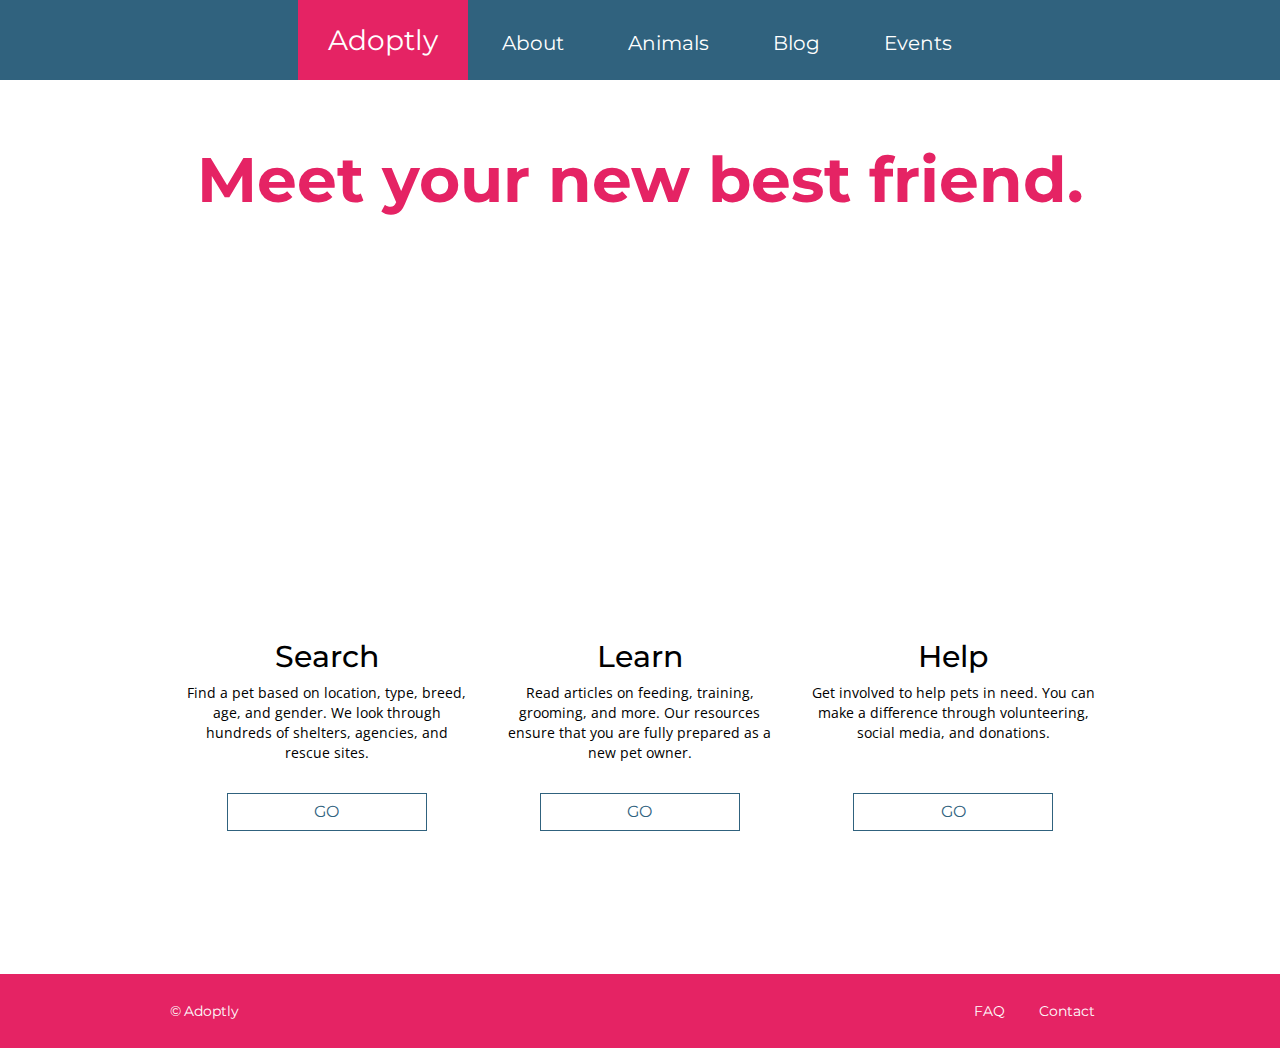
<file: html_projects/adoptly/index.html>
<!doctype html>
<html lang="en-US">
  <head>
    <title>Adoptly</title>
    <meta charset="UTF-8" />
    <meta name="viewport" content="width=device-width,initial-scale=1.0">
    <link rel="stylesheet" href="main.css">
    <link href='https://fonts.googleapis.com/css?family=Montserrat' rel='stylesheet' type='text/css'>
    <link href='https://fonts.googleapis.com/css?family=Open+Sans' rel='stylesheet' type='text/css'>
  </head>

  <body>
    <header>
      <section>
        <h1>Adoptly</h1>
        <nav>
          <ul>
            <li><a href="#">About</a></li>
            <li><a href="#">Animals</a></li>
            <li><a href="#">Blog</a></li>
            <li><a href="#">Events</a></li>
          </ul>
        </nav>
      </section>
    </header>

    <main>
      <article class="first">
        <h1>Meet your new best friend.</h1>
      </article>

      <article class="second">
        <ul class="clearfix">
          <li>
            <h2>Search</h2>
            <p>Find a pet based on location, type, breed, age, and gender. We look through hundreds of shelters, agencies, and rescue sites.</p>
            <a href="#">GO</a>
          </li>
          <li>
            <h2>Learn</h2>
            <p>Read articles on feeding, training, grooming, and more. Our resources ensure that you are fully prepared as a new pet owner.</p>
            <a href="#">GO</a>
          </li>
          <li>
            <h2>Help</h2>
            <p>Get involved to help pets in need. You can make a difference through volunteering, social media, and donations.</p>
            <a href="#">GO</a>
          </li>
        </ul>
      </article>
    </main>

    <footer>
      <div class="container clearfix">
        <section class="copyright">
          <p>Adoptly</p>
        </section>

        <section class="info">
          <a href="#">FAQ</a>
          <a href="#">Contact</a>
        </section>
      </div>
    </footer>
  </body>
</html>
</file>
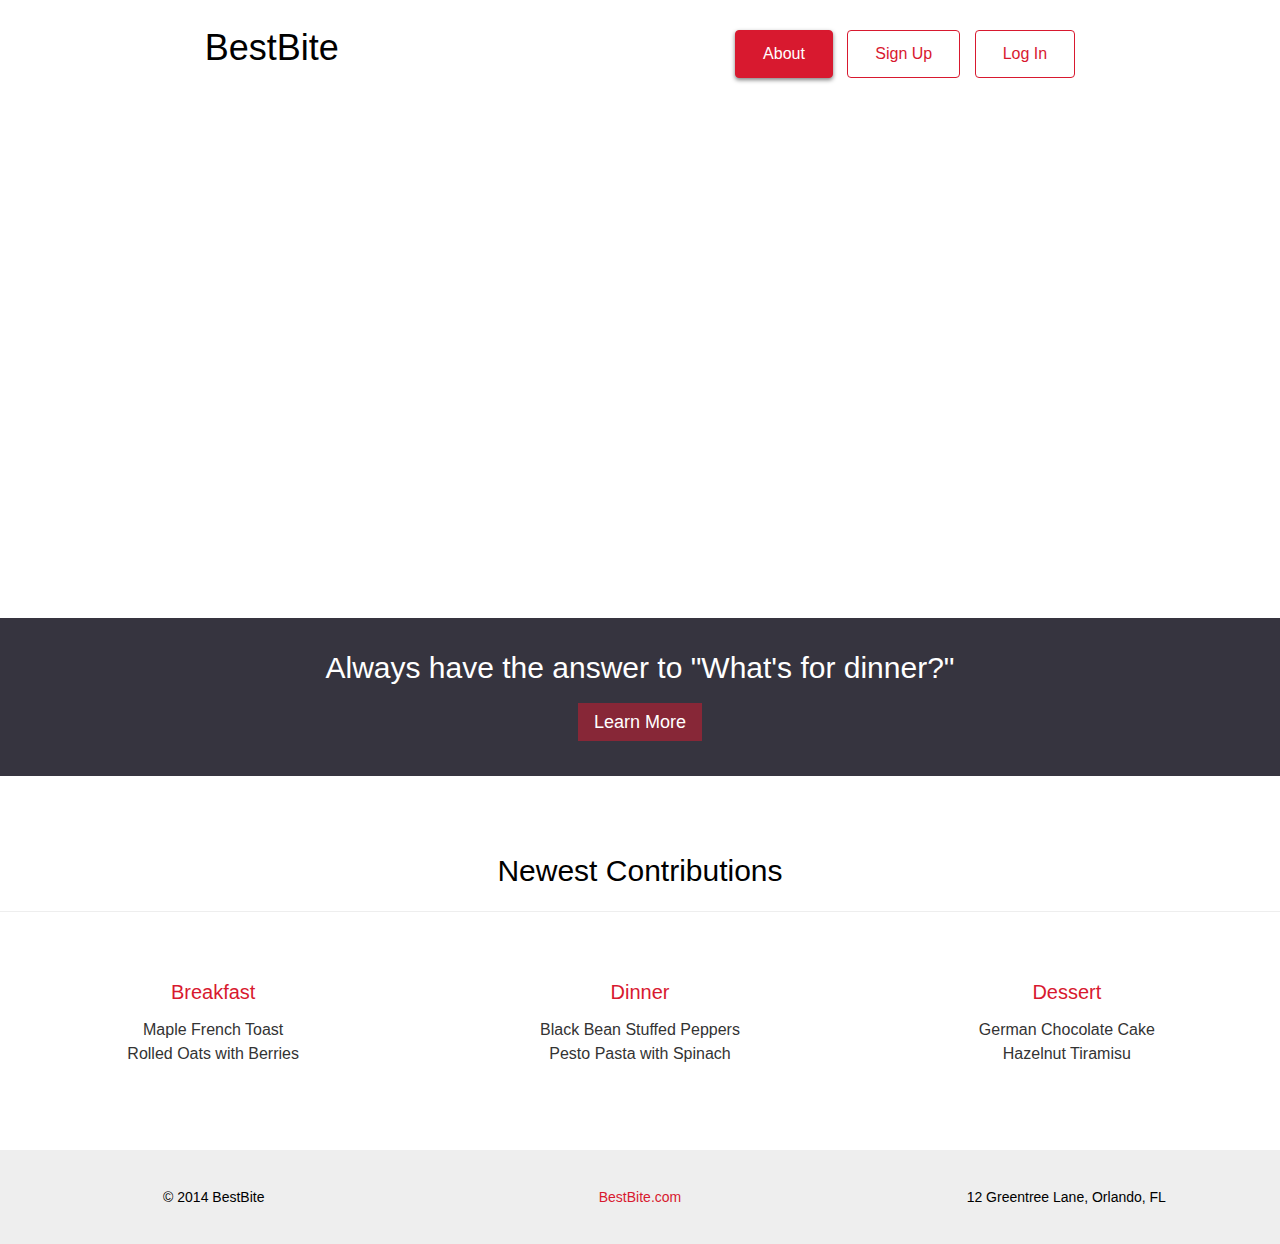
<file: html_projects/best_bite/index.html>
<!doctype html>
<html lang="en-US">
  <head>
    <title>Best Bite</title>
    <meta charset="UTF-8" />
    <meta name="viewport" content="width=device-width,initial-scale=1.0">
    <link rel="stylesheet" href="main.css">
  </head>

  <body>
    <div class="container clearfix">
      <header>
        <h1>BestBite</h1>
      </header>

      <nav>
        <ul class="clearfix">
          <li><a href="#">About</a></li>
          <li><a href="#">Sign Up</a></li>
          <li><a href="#">Log In</a></li>
        </ul>
      </nav>
    </div>

    <main>
      <article class="first">
        <section>
          <h2>Browse.</h2>
          <h2>Create.</h2>
          <h2>Share.</h2>
        </section>
      </article>

      <article class="second">
        <section>
          <h3>Always have the answer to "What's for dinner?"</h3>
          <a href="#">Learn More</a>
        </section>
      </article>

      <article class="third">
        <h3>Newest Contributions</h3>
        <ul class="clearfix">
          <li>
            <h4>Breakfast</h4>
            <p>Maple French Toast</p>
            <p>Rolled Oats with Berries</p>
          </li>
          <li>
            <h4>Dinner</h4>
            <p>Black Bean Stuffed Peppers</p>
            <p>Pesto Pasta with Spinach</p>
          </li>
          <li>
            <h4>Dessert</h4>
            <p>German Chocolate Cake</p>
            <p>Hazelnut Tiramisu</p>
          </li>
        </ul>
      </article>
    </main>

    <footer>
      <section class="clearfix">
        <p>2014 BestBite</p>
        <a href="#">BestBite.com</a>
        <p>12 Greentree Lane, Orlando, FL</p>
      </section>
    </footer>
  </body>
</html>
</file>
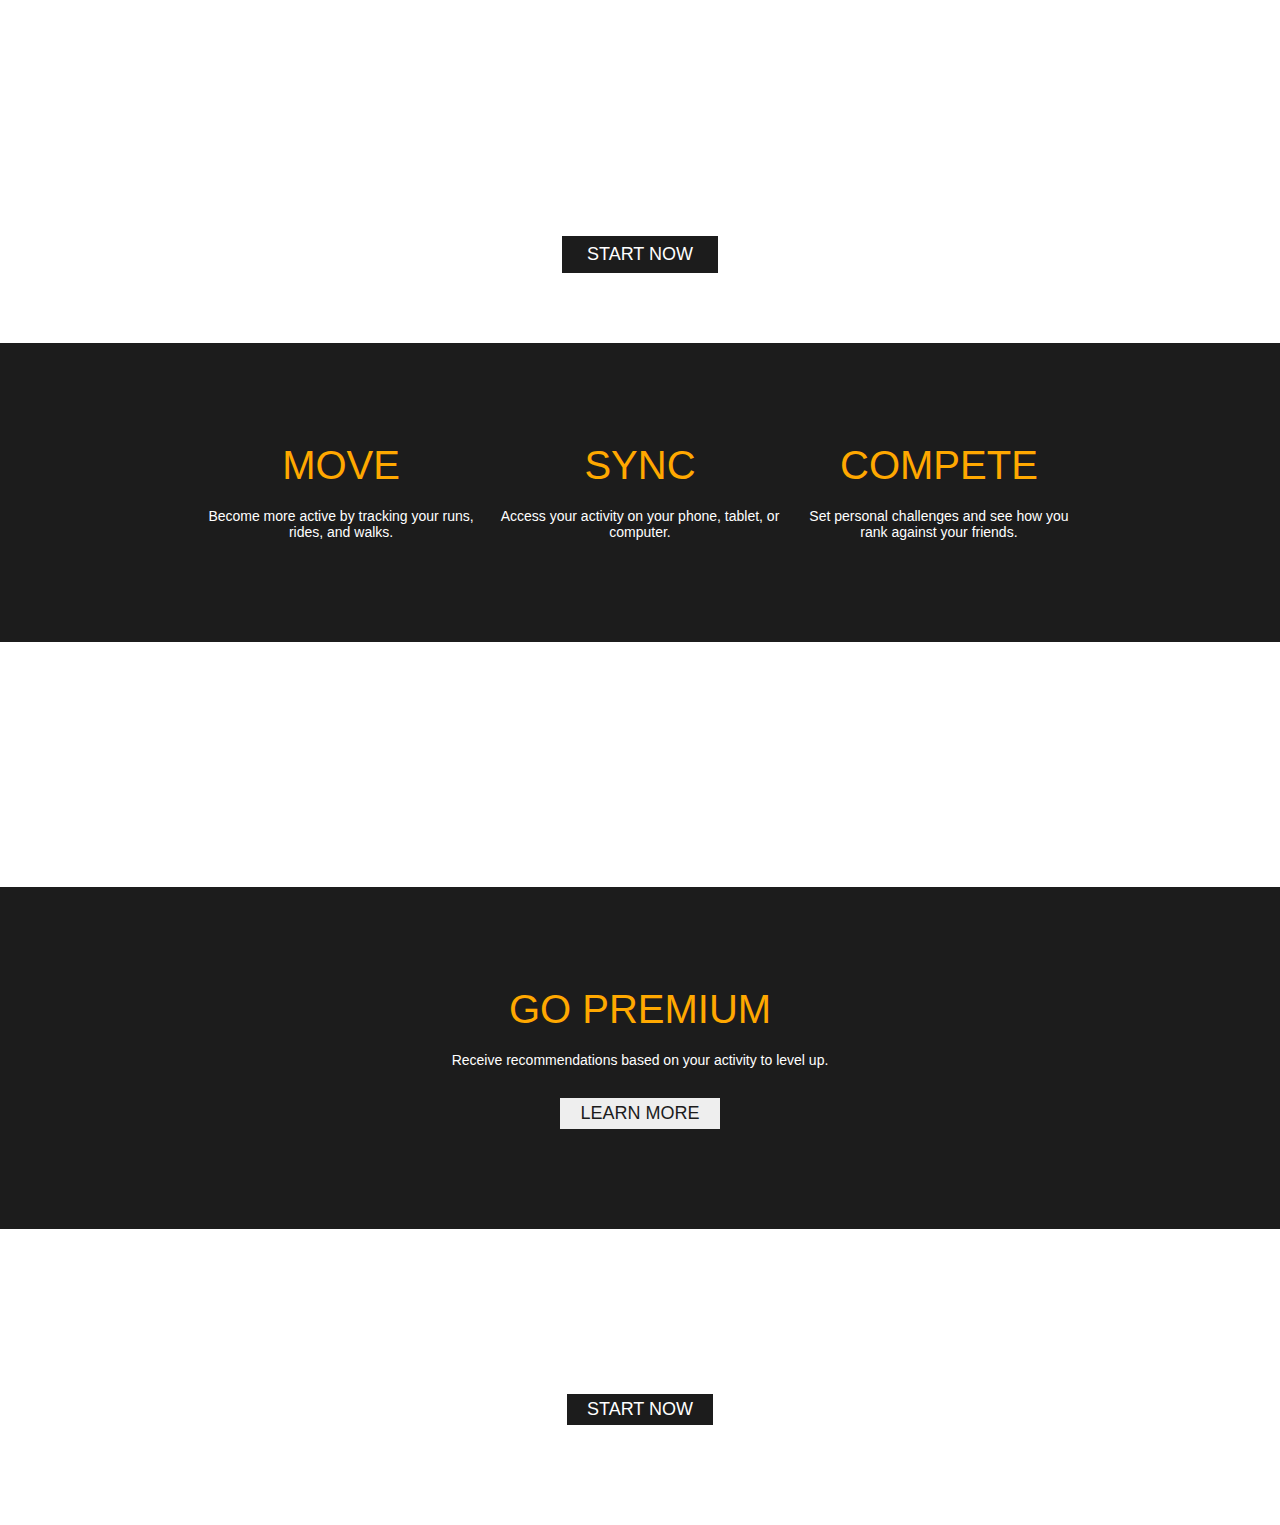
<file: html_projects/move/index.html>
<!doctype html>
<html lang="en-US">
  <head>
    <title>Move</title>
    <meta charset="UTF-8" />
    <meta name="viewport" content="width=device-width,initial-scale=1.0">
    <link rel="stylesheet" href="main.css">
  </head>
  <body>
    <header>
      <h1>MOVE</h1>
      <p>Form healthy habits to take your fitness to the next level.</p>
      <a href="#">START NOW</a>
    </header>

    <main>
      <article class="first">
        <ul>
          <li>
            <h2>MOVE</h2>
            <p>Become more active by tracking your runs, rides, and walks.</p>
          </li>
          <li>
            <h2>SYNC</h2>
            <p>Access your activity on your phone, tablet, or computer.</p>
          </li>
          <li>
            <h2>COMPETE</h2>
            <p>Set personal challenges and see how you rank against your friends.</p>
          </li>
        </ul>
      </article>

      <article class="second">
        <h2>MOVE. REST. RECOVER. MOVE.</h2>
      </article>

      <article class="third">
        <h2>GO PREMIUM</h2>
        <p>Receive recommendations based on your activity to level up.</p>
        <a href="#">LEARN MORE</a>
      </article>
    </main>

    <footer>
      <h2>STOP SCROLLING. START MOVING</h2>
      <a href="#">START NOW</a>
    </footer>
  </body>
</html>
</file>
<file: html_projects/adoptly/main.css>
@import url("reset.css");

body {
  font-family: 'Montserrat', sans-serif;
  text-align: center;
}

/*
 CSS for the header section
*/

header {
  color: white;
  background: #30627E;
}

header section {
  display: inline-block;
}

header section h1 {
  display: inline-block;
  font-size: 28px;
  background: #e52364;
  line-height: 40px;
  padding: 20px 30px;
}

header section nav {
  display: inline-block;
}

header section nav ul li {
  display: inline-block;
  font-size: 20px;
  padding: 20px 30px;
  cursor: pointer;
}

nav ul li:hover {
  background: #e52364;
}

/*
 CSS for the main section
*/

/*
 CSS for the article section with the class first
*/

.first {
  background: url("https://s3.amazonaws.com/codecademy-content/projects/adoptly/bg.jpg") no-repeat center center;
  background-size: cover;
  height: 500px;
}

.first h1 {
  padding: 68px 0 0;
  font-size: 63px;
  color: #e52364;
  font-weight: 700;
}

/*
 CSS for the article section with the class second
*/

.second ul {
  margin: 60px 0 80px;
  max-width: 940px;
  display: inline-block;
}

.second ul li {
  padding: 0 15px;
  box-sizing: border-box;
  float: left;
  width: 33.33%;
  display: inline-block;
}

.second ul li h2 {
  font-size: 30px;
  font-weight: 500;
  line-height: 33px;
  margin: 0 0 10px;
}

.second ul li p {
  min-height: 80px;
  margin: 0 0 10px;
  font-size: 14px;
  line-height: 20px;
  font-family: 'Open Sans', sans-serif;
}

.second ul li a {
  margin: 20px 0 60px;
  padding: 10px 20px;
  display: inline-block;
  font-size: 16px;
  color: #30627E;
  width: 200px;
  border: 1px solid #30627E;
  box-sizing: border-box;
}

.second li a:hover {
  background: #d9dce0;
}

/*
 CSS for the footer section
*/

footer {
  background: #e52364;
  padding: 30px 20px;
  font-size: 14px;
  color: white;
}

div {
  display: block;
  max-width: 940px;
  margin: 0 auto;
}

footer section p {
  display: inline-block;
}

.copyright {
 float: left;
}

.copyright p:before {
  content: "\00A9";
  margin: 0 3px 0 0;
}

.info {
  float: right;
}

.info a {
  padding: 10px 15px;
  border-radius: 4px;
}

.info a:hover {
  color: black;
  background: #eee;
}

/*
 CSS for media query
*/

@media (max-width: 991px) {
  .second ul li {
    padding: 0 15px;
    box-sizing: border-box;
    float: none;
    width: 85%;
    display: inline-block;
  }
}

@media (max-width: 527px) {
  .second ul li {
    padding: 0 15px;
    box-sizing: border-box;
    float: none;
    width: 95%;
    display: inline-block;
  }

  header section nav {
    display: block;
  }

  header section nav ul li {
    display: block;
    font-size: 20px;
    margin: 5px 0;
    padding: 20px 30px;
  }
}

/*
 CSS for clearfix
*/

.clearfix:after {
  content: "";
  clear: both;
  display: table;
}
</file>
<file: html_projects/best_bite/main.css>
@import url("../reset.css");

body {
  font-family: Helvetica, Arial, sans-serif;
}

a:hover,
.second section a:hover {
  background: rgba(216,25,47,1);
  color: white;
}

/*
 CSS for the top contaier
*/

.container {
  width: 68%;
  margin: 30px auto 40px auto;
}

/*
 CSS for the header section
*/

header {
  float: left;
}

header h1 {
  font-size: 36px;
}

/*
 CSS for the nav section
*/

nav {
  float: right;
}

nav ul li {
  margin: 0 10px 0 0;
  display: inline-block;
}

nav ul li:last-child {
  margin-right: 0;
}

nav ul li:first-child a {
  background: rgba(216,25,47,1);
  color: white;
  box-shadow: 0 2px 4px rgba(0,0,0,.5)
}

nav ul li a {
  display: block;
  font-size: 16px;
  color: #d8192f;
  padding: 15px 27px;
  border: 1px solid #d8192f;
  border-radius: 4px;
}


/*
 CSS for article with the class first
*/

.first {
  height: 500px;
  background: url("https://s3.amazonaws.com/codecademy-content/projects/bestbite/bg.jpg") no-repeat center center;
  background-size: cover;
}

.first section {
  margin: 140px 0 0 16%;
  text-align: right;
  display: inline-block;
}

.first section h2 {
  font-size: 60px;
  color: white;
}

/*
 CSS for article with the class second
*/

.second {
  text-align: center;
  background: #36343f;
  color: white;
  padding: 35px 0;
}

.second section h3 {
  font-size: 30px;
  margin: 0 0 20px 0;
}

.second section a {
  display: inline-block;
  padding: 10px 16px;
  background: rgba(216,25,47,.5);
  font-size: 18px;
}

/*
 CSS for article with the class third
*/

.third {
  padding: 80px 0;
  text-align: center;
}

.third h3 {
  font-size: 30px;
  margin: 0 0 25px 0;
}

.third ul {
  padding: 40px 0 0 0;
  border-top: 1px solid #eee;
}

.third ul li {
  width: 33%;
  display: inline-block;
}

.third ul li h4 {
  color: #d8192f;
  font-size: 20px;
  margin: 30px 0 20px 0;
}

.third ul li p {
  margin: 0 0 8px 0;
  color: #333;
}

/*
 CSS for the footer section
*/

footer {
  background: #eee;
  padding: 40px 0;
}

footer section {
  font-size: 14px;
  text-align: center;
}

footer section p {
  width: 33%;
  display: inline-block;
}

footer section p:first-child:before {
  content: "\00A9";
  padding: 0 4px 0 0;
}

footer section a {
  color: #d8192f;
  width: 33%;
  display: inline-block;
}

footer section a:hover {
  color: #d8192f;
  background: none;
  text-decoration: underline;
}

/*
 CSS for the clearfix class
*/

.clearfix:after {
  content: " ";
  display: table;
  clear: both;
}

@media (max-width: 915px) {
  nav ul li {
    display: block;
    margin: 0 0 10px 0;
  }

  .third ul li {
    width: 100%;
    display: block;
  }
}

@media (max-width: 815px) {
  footer section p,
  footer section a {
    width: 100%;
    margin: 0 0 15px 0;
  }
}

@media (max-width: 430px) {
  .container{
    text-align: center;
  }

  header,
  nav {
    float: none;
  }

  header {
    margin: 0 0 10px 0;
  }
}
</file>
<file: html_projects/move/main.css>
@import url("../reset.css");

* {
  box-sizing: border-box;
}

body {
  font: normal 18px Arial, sans-serif;
  color: white;
}

a:hover {
  background: #ffa800 !important;
  color: black;
}

/*
 CSS for the Header section
*/

header {
  background: url("https://s3.amazonaws.com/codecademy-content/projects/move/bg.jpg") no-repeat center center;
  background-size: cover;
  padding: 70px 15px;
  text-align: center;
}

header h1 {
  font-size: 100px;
  font-weight: bold;
}

header p {
  margin-bottom: 30px;
}

header a {
  display: inline-block;
  padding: 8px 25px;
  background: #1c1c1c;
}

/*
 CSS for the Main section with the class first
*/

.first {
  background: #1c1c1c;
  text-align: center;
  padding: 100px 0;
}

.first h2 {
  color: #ffa800;
  font-size: 40px;
  margin-bottom: 20px;
}

.first p {
  font-size: 14px;
}

.first ul,
.first li {
  display: inline-block;
}

.first li {
  width: 25%;
  margin: 0 2px;
}

/*
 CSS for the Main section with the class second
*/

.second {
  background: url("https://s3.amazonaws.com/codecademy-content/projects/move/feature.jpg") no-repeat center center;
  background-size: cover;
  text-align: center;
}

.second h2 {
  font-size: 40px;
  padding: 100px 0;
}

/*
 CSS for the Main section with the class third
*/

.third {
  background: #1c1c1c;
  text-align: center;
  padding: 100px 0;
}

.third h2 {
  font-size: 40px;
  color: #ffa800;
}

.third p {
  font-size: 14px;
  padding: 20px 0 30px 0;
}

.third a {
  padding: 5px 20px;
  background: #eee;
  font-size: 18px;
  color: #1c1c1c;
  display: inline-block;
}


footer {
  background: url("https://s3.amazonaws.com/codecademy-content/projects/move/footer.jpg") no-repeat center center;
  background-size: cover;
  text-align: center;
  padding: 100px 0;
}

footer h2 {
  font-size: 40px;
  margin: 0 0 20px 0;
}

footer a {
  font-size: 18px;
  padding: 5px 20px;
  display: inline-block;
  background: #1c1c1c;
}

@media (max-width: 900px) {
  header {
    padding: 50px 15px;
  }

  header h1 {
    font-size: 60px;
  }

  header p {
    font-size: 16px;
  }

  .first {
    padding: 40px 0;
  }

  .first ul {
    padding: 0 15px;
  }

  .first li {
    width: 100%;
    margin: 0 0 25px 0;
  }

  .first li:last-child {
    margin: 0;
  }

  .first h2 {
    margin-bottom: 10px;
  }
}

@media (max-width: 660px) {
  .second h2 {
    font-size: 28px;
    padding: 80px 10px;
  }

  .third {
    padding: 50px 15px;
  }

  .third h2 {
    font-size: 28px;
  }

  footer {
    padding: 60px 0;
  }

  footer h2 {
    font-size: 28px;
    margin: 0 0 20px 0;
  }
}
</file>
